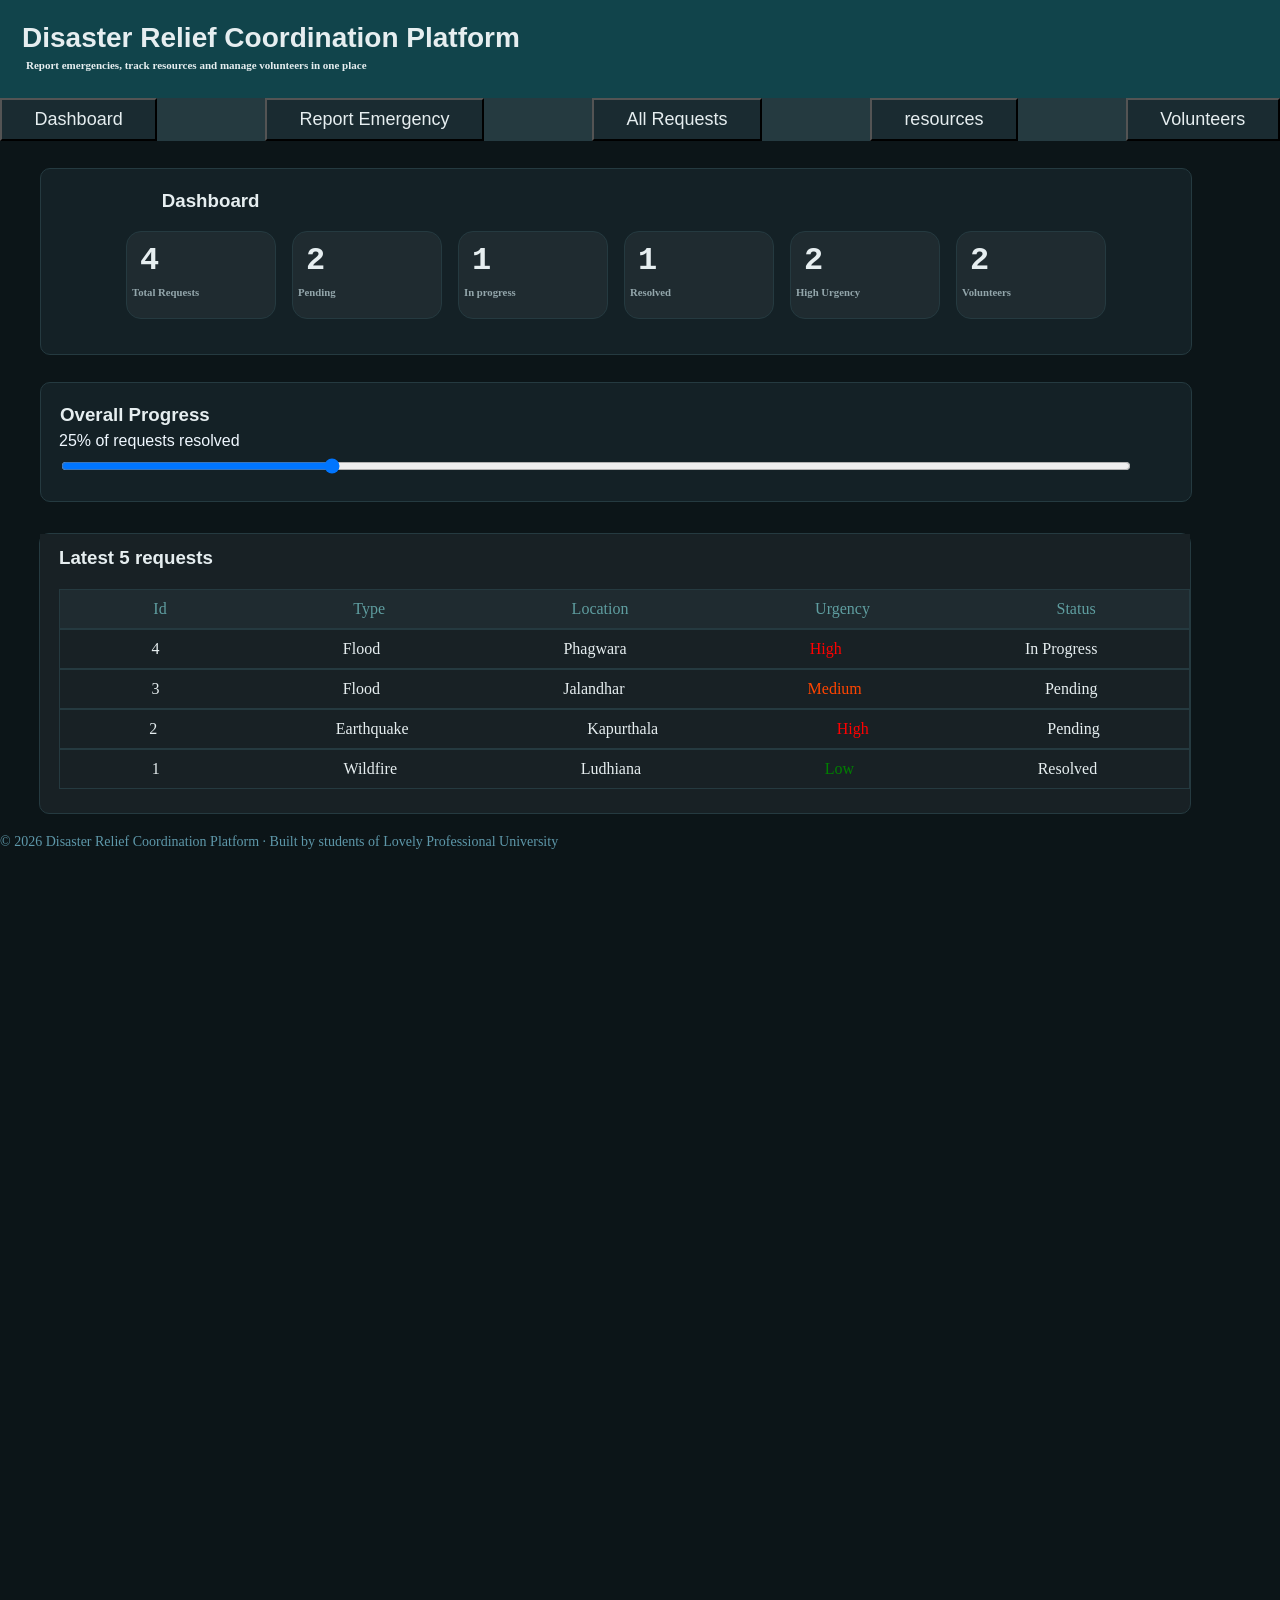
<file: index.html>
<!DOCTYPE html>
<html lang="en">

<head>
    <meta charset="UTF-8">
    <meta name="viewport" content="width=device-width, initial-scale=1.0">
    <title>Disaster Relief Coordination</title>
    <link rel="stylesheet" href="style.css">
</head>

<body>
    <nav class="elem" id="main">
        <div id="heading">
            <h2>Disaster Relief Coordination Platform</h2>
            <h4>Report emergencies, track resources and manage volunteers in one place</h4>
        </div>
    </nav>
    <div id="tabs">
        <div class="t"><a href="index.html"><button id="b" >Dashboard</button></a></div>
        <div class="t"><a href="emergency.html"><button id="b" >Report Emergency</button></a></div>
        <div class="t"><a href="requests.html"><button id="b" >All Requests</button></a></div>
        <div class="t"><a href="resources.html"><button id="b" >resources</div></a></button>
        <div class="t"><a href="volunteers.html"><button id="b" >Volunteers</button></a></div>
    </div>


    <div id="mid">
        <h3>Dashboard</h3>
        <div class="bw">
            <h1>4</h1>
            <h6>Total Requests</h6>
        </div>
        <div class="bw">
            <h1>2</h1>
            <h6>Pending</h6>
        </div>
        <div class="bw">
            <h1>1</h1>
            <h6>In progress</h6>
        </div>
        <div class="bw">
            <h1>1</h1>
            <h6>Resolved</h6>
        </div>
        <div class="bw">
            <h1>2</h1>
            <h6>High Urgency</h6>
        </div>
        <div class="bw">
            <h1>2</h1>
            <h6>Volunteers</h6>
        </div>
    </div>

    <div id="below_mid">
        <h3>Overall Progress</h3>
        <h4>25% of requests resolved</h4>
        <form action="\">
            <input type="range">
        </form>
    </div>

    <div id="end" style="background-color: #182125;border:1px solid #253a40;">
        <div id="end_in" style="background-color: #182125;">
            <h3>Latest 5 requests</h3>
            <div class="ends" style="background-color: #1F2B30;">
                <div class="1" style="color: cadetblue;">Id</div>
                <div class="1" style="color: cadetblue;">Type</div>
                <div class="1" style="color: cadetblue;">Location</div>
                <div class="1" style="color: cadetblue;">Urgency</div>
                <div class="1" style="color: cadetblue;">Status</div>
            </div>
            <div class="ends">
                <div class="1">1</div>
                <div class="1">Wildfire</div>
                <div class="1">Ludhiana</div>
                <div class="1" style="color: green;">Low</div>
                <div class="1">Resolved</div>
                
            </div>
            <div class="ends">
                <div class="1">2</div>
                <div class="1">Eathquake</div>
                <div class="1">Kapurthala</div>
                <div class="1" style="color:red;">High</div>
                <div class="1">Pending</div>
            </div>
            <div class="ends">
                <div class="1">3</div>
                <div class="1">Flood</div>
                <div class="1">Jalandar</div>
                <div class="1" style="color:orangered">Medium</div>
                <div class="1">Pending</div>
                
            </div>
            <div class="ends">
                <div class="1">4</div>
                <div class="1">Flood</div>
                <div class="1">Phagwara</div>
                <div class="1" style="color:red;">High</div>
                <div class="1">In Progress</div>
                
            </div>
        </div>
    </div>

    <footer>&copy; 2026 Disaster Relief Coordination Platform · Built by students of Lovely Professional University
    </footer>
    <script src="script.js"></script>
</body>

</html>
</file>
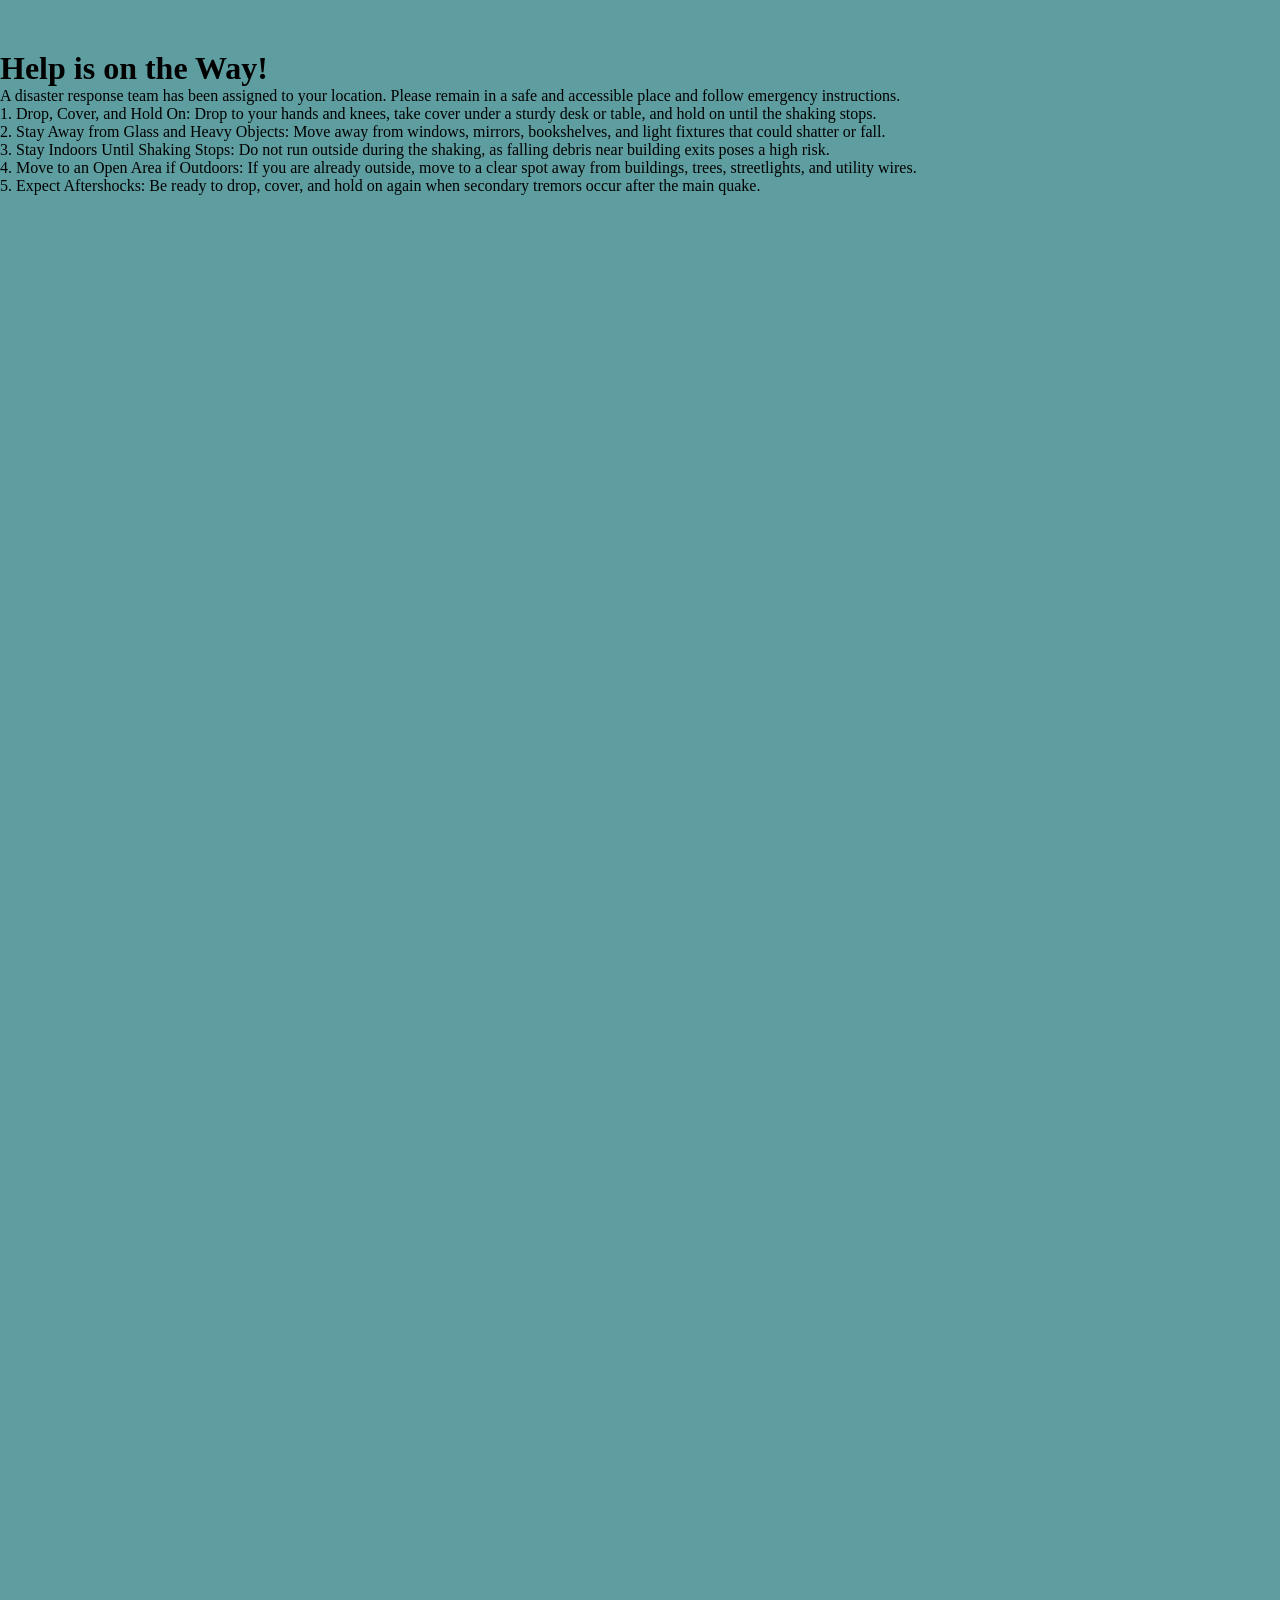
<file: answer.html>
<!DOCTYPE html>
<html lang="en">

<head>
    <meta charset="UTF-8">
    <meta name="viewport" content="width=device-width, initial-scale=1.0">
    <title>Disaster Relief Coordination</title>
    <link rel="stylesheet" href="style.css">
</head>

<body style="background-color: cadetblue;margin-top:50px;">
    <div id="reply" style="background-color: cadetblue;margin: 0;">
        <h1>Help is on the Way!</h1>
        <p>A disaster response team has been assigned to your location. Please remain in a safe and accessible place and
            follow emergency instructions.</p>
        <div>
            <p>1. Drop, Cover, and Hold On: Drop to your hands and knees, take cover under a sturdy desk or table, and
                hold on until the shaking stops.
                <br>2. Stay Away from Glass and Heavy Objects: Move away from windows, mirrors, bookshelves, and light
                fixtures that could shatter or fall.
                <br>3. Stay Indoors Until Shaking Stops: Do not run outside during the shaking, as falling debris near
                building exits poses a high risk.
                <br>4. Move to an Open Area if Outdoors: If you are already outside, move to a clear spot away from
                buildings, trees, streetlights, and utility wires.
                <br>5. Expect Aftershocks: Be ready to drop, cover, and hold on again when secondary tremors occur after
                the main quake.
            </p>
        </div>

    </div>
    <script src="script.js"></script>
</body>

</html>
</file>
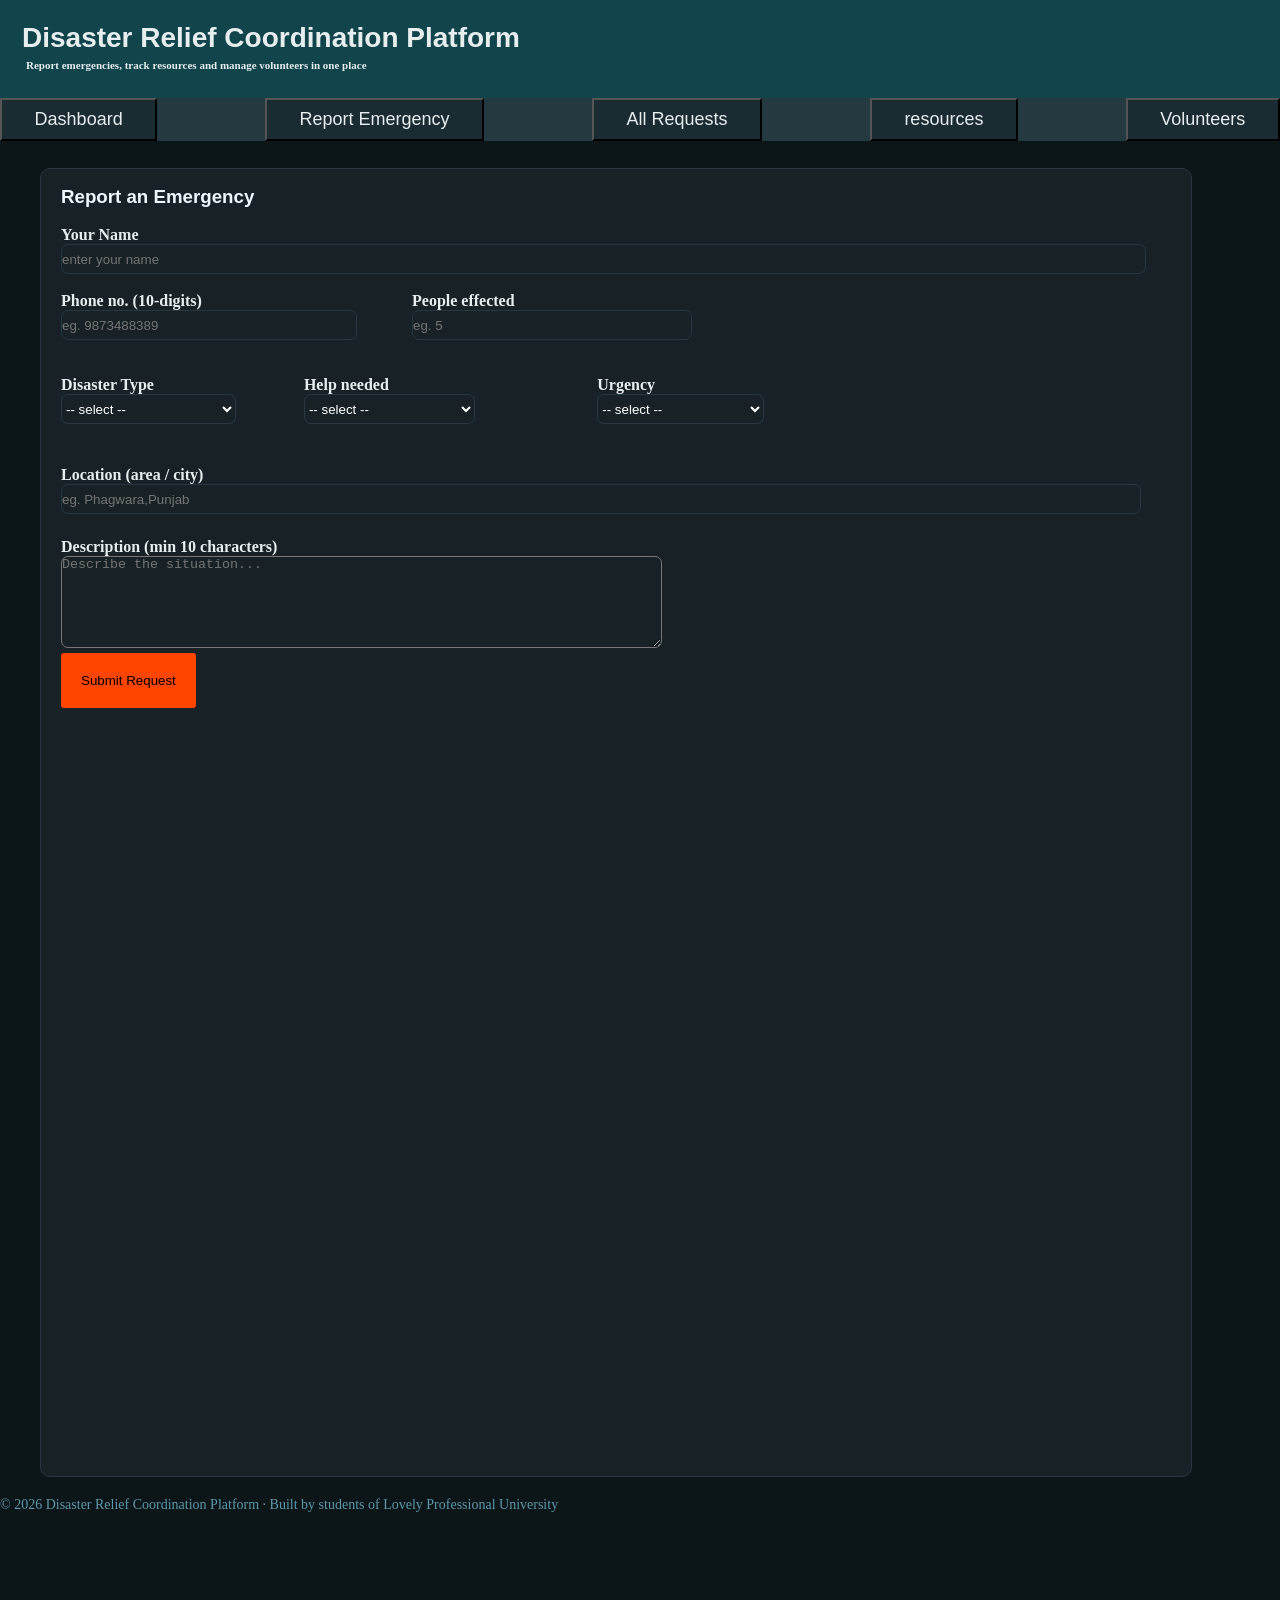
<file: emergency.html>
<!DOCTYPE html>
<html lang="en">

<head>
    <meta charset="UTF-8">
    <meta name="viewport" content="width=device-width, initial-scale=1.0">
    <title>Disaster Relief Coordination</title>
    <link rel="stylesheet" href="style.css">
</head>

<body>
    <nav class="elem" id="main">
        <div id="heading">
            <h2>Disaster Relief Coordination Platform</h2>
            <h4>Report emergencies, track resources and manage volunteers in one place</h4>
        </div>
    </nav>
    <div id="tabs">
        <div class="t"><a href="index.html"><button id="b">Dashboard</button></a></div>
        <div class="t"><a href="emergency.html"><button id="b">Report Emergency</button></a></div>
        <div class="t"><a href="requests.html"><button id="b">All Requests</button></a></div>
        <div class="t"><a href="resources.html"><button id="b">resources</div></a></button>
        <div class="t"><a href="volunteers.html"><button id="b">Volunteers</button></a></div>
    </div>

    <div id="mid2">
        <h3 style="color:aliceblue">Report an Emergency</h3>
        <br>
        <form action="answer.html">
            <div class="elem" id="top" style="padding-left:20px;">
                <label  for="name"><strong>Your Name</strong></label><br>
                <input type="text" style="width: 96%;border: 1px solid #253a40; background-color: #182125; height: 30px; border-radius: 7px;" id="name" placeholder="enter your name">
            </div>
            <br>

            <div id="form-top" class="elem">
                <div class="form-top-in"style="padding-right: 160px">
                    <label for="phone"><strong>Phone no. (10-digits)</strong></label><br>
                    <input  type="number" style="width: 173%;background-color: #182125; border: 1px solid #253a40; height: 30px; border-radius: 7px;" id="phone" placeholder="eg. 9873488389">
                </div>
                <div class="form-top-in" style=" padding-right: 160px; margin-left: 20px;">
                    <label for="effected"><strong>People effected</strong></label><br>
                    <input required type="number" min="1" style="width: 164%;background-color: #182125; border: 1px solid #253a40; height: 30px; border-radius: 7px;" id="effected" placeholder="eg. 5">
                </div>
            </div>
            <br><br>
            <div id="form-mid" class="elem">
                <div class="form-mid-in">
                    <label  for="disaster"><strong>Disaster Type</strong></label> <br>
                    <select name="" id="disaster" style="width: 188%;background-color: #182125; border: 1px solid #253a40; height: 30px; border-radius: 7px;">
                        <option value="">-- select --</option>
                        <option value="">Flood</option>
                        <option value="">Earthquake</option>
                        <option value="">Wildfire</option>
                        <option value="">Pandemic</option>
                        <option value="">other</option>
                    </select>
                </div>
                <div class="form-mid-in" style="margin-left: 150px;">
                    <label  for="help"><strong>Help needed</strong></label> <br>
                    <select name="" id="help" style="width: 190%;background-color: #182125; height: 30px;border: 1px solid #253a40; border-radius: 7px;">
                        <option value="">-- select --</option>
                        <option value="">Food</option>
                        <option value="">Shelter</option>
                        <option value="">Medical aid</option>
                        <option value="">Rescue</option>

                    </select>
                </div>
                <div class="form-mid-in" style=" margin-left: 18%;">
                    <label  for="urgency"><strong>Urgency</strong></label> <br>
                    <select required name="" id="urgency" style="width: 203%;background-color: #182125; height: 30px;border: 1px solid #253a40; border-radius: 7px;">
                        <option value="">-- select --</option>
                        <option value="">High</option>
                        <option value="">Medium</option>
                        <option value="">Low</option>

                    </select>
                </div>
                </div><br>
                
                <div id="form-last" style="margin-left: 20px;margin-top: 24px;">
                    <label for="area"><strong>Location (area / city)</strong> </label> <br>
                <input type="text" style="width:95.6%;background-color: #182125; border: 1px solid #253a40; height:30px;border-radius: 7px;" class="last" id="area" placeholder="eg. Phagwara,Punjab">
                </div>
                <div id="bottom" style="margin-left: 20px;margin-top: 24px;">
                    <label for="description"><strong>Description (min 10 characters)</strong> </label> <br>
                <textarea style="border-radius: 7px; color:white; background-color: #182125;" name="description" placeholder="Describe the situation..." marg rows="6" cols="73" id="description"></textarea>
                </div>

            <button id="f1" style="margin:1px; border:none;margin-left:20px; ; border-radius: 3px; padding: 20px;">Submit Request</button>

        </form>


    </div>
    <footer>&copy; 2026 Disaster Relief Coordination Platform · Built by students of Lovely Professional University
    </footer>

    <script src="script.js"></script>
</body>

</html>
</file>
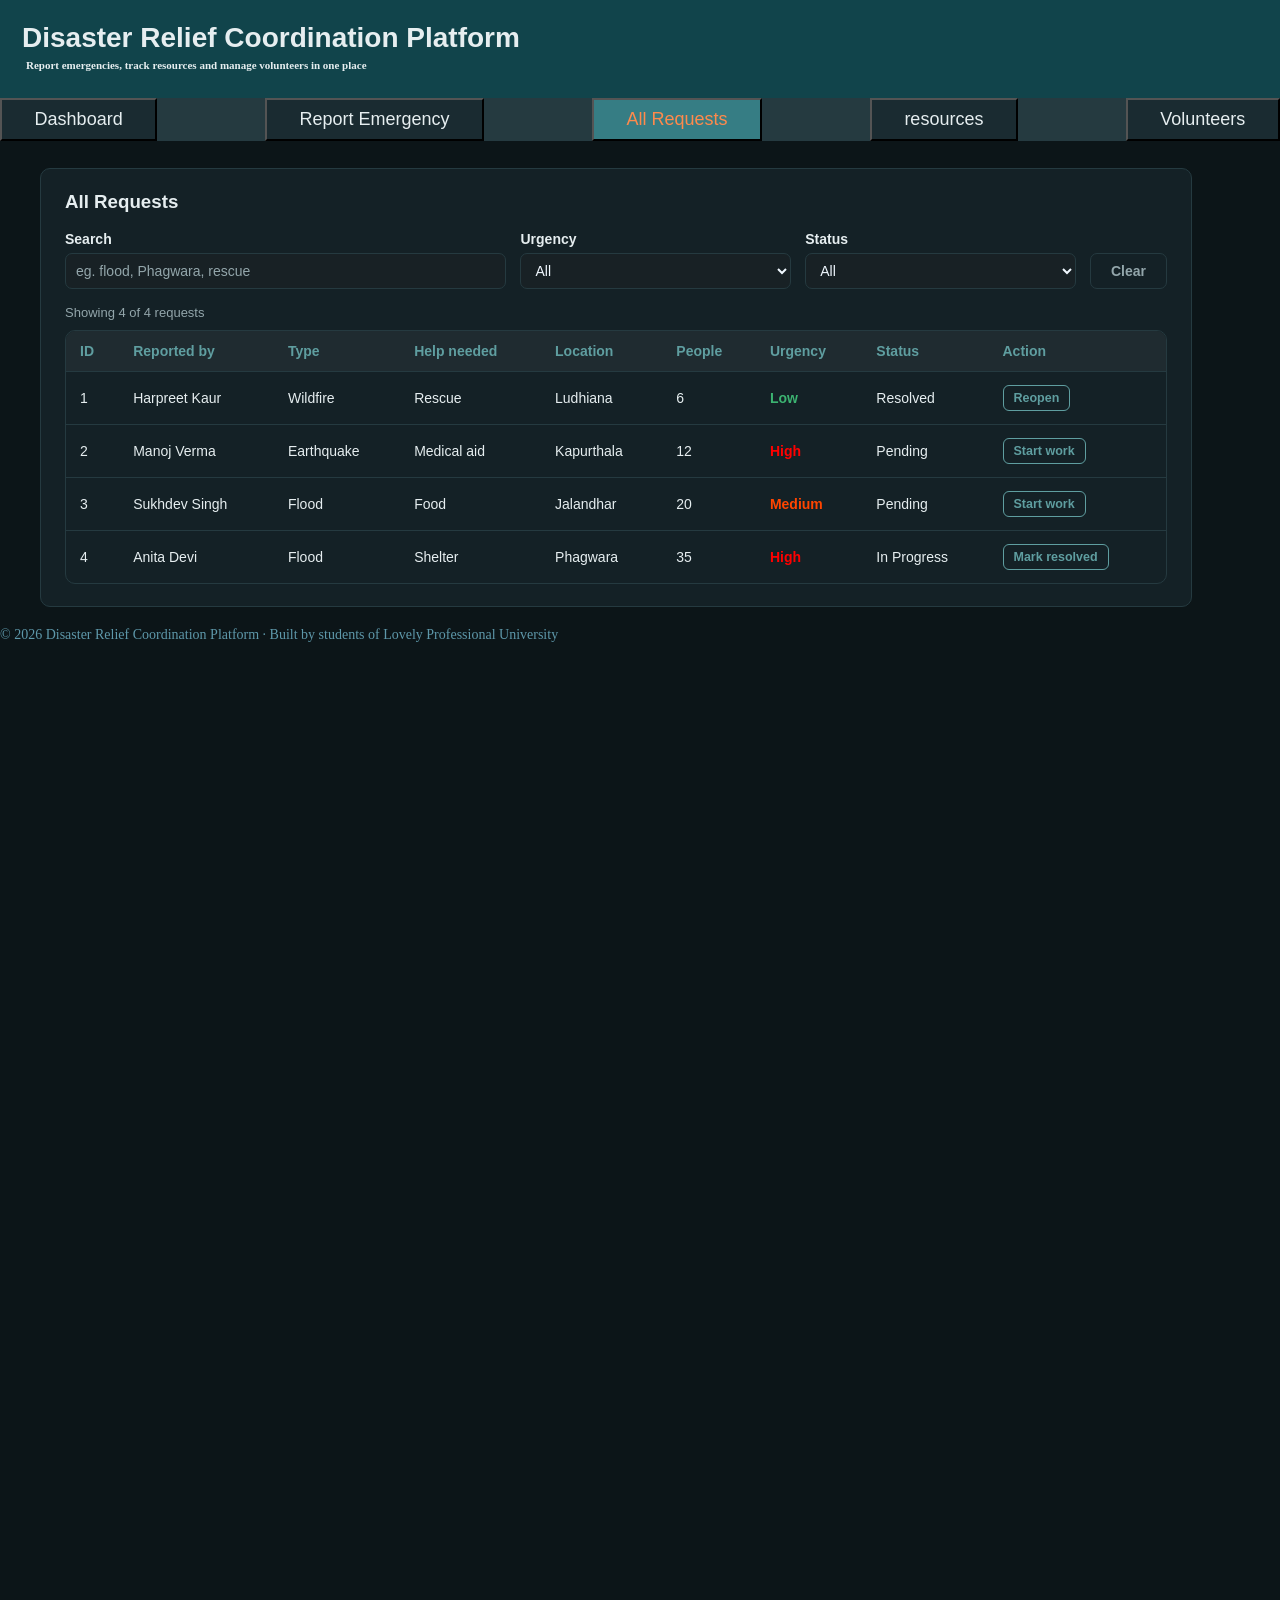
<file: requests.html>
<!DOCTYPE html>
<html lang="en">

<head>
    <meta charset="UTF-8">
    <meta name="viewport" content="width=device-width, initial-scale=1.0">
    <title>Disaster Relief Coordination</title>
    <link rel="stylesheet" href="style.css">
</head>

<body class="ai-page">
    <nav class="elem" id="main">
        <div id="heading">
            <h2>Disaster Relief Coordination Platform</h2>
            <h4>Report emergencies, track resources and manage volunteers in one place</h4>
        </div>
    </nav>
    <div id="tabs">
        <div class="t"><a href="index.html"><button>Dashboard</button></a></div>
        <div class="t"><a href="emergency.html"><button>Report Emergency</button></a></div>
        <div class="t"><a href="requests.html"><button class="ai-active">All Requests</button></a></div>
        <div class="t"><a href="resources.html"><button>resources</button></a></div>
        <div class="t"><a href="volunteers.html"><button>Volunteers</button></a></div>
    </div>

    <div class="ai-box">
        <h3>All Requests</h3>

        <div class="ai-toolbar">
            <div class="ai-field ai-grow">
                <label for="searchBox">Search</label>
                <input type="text" id="searchBox" class="ai-input" placeholder="eg. flood, Phagwara, rescue">
            </div>
            <div class="ai-field">
                <label for="urgencyFilter">Urgency</label>
                <select id="urgencyFilter" class="ai-input">
                    <option value="">All</option>
                    <option value="High">High</option>
                    <option value="Medium">Medium</option>
                    <option value="Low">Low</option>
                </select>
            </div>
            <div class="ai-field">
                <label for="statusFilter">Status</label>
                <select id="statusFilter" class="ai-input">
                    <option value="">All</option>
                    <option value="Pending">Pending</option>
                    <option value="In Progress">In Progress</option>
                    <option value="Resolved">Resolved</option>
                </select>
            </div>
            <button type="button" id="clearBtn" class="ai-btn ai-btn-ghost">Clear</button>
        </div>

        <p class="ai-count" id="countText"></p>

        <div class="ai-table-wrap">
            <table class="ai-table">
                <thead>
                    <tr>
                        <th>ID</th>
                        <th>Reported by</th>
                        <th>Type</th>
                        <th>Help needed</th>
                        <th>Location</th>
                        <th>People</th>
                        <th>Urgency</th>
                        <th>Status</th>
                        <th>Action</th>
                    </tr>
                </thead>
                <tbody id="requestsBody"></tbody>
            </table>
            <p class="ai-empty" id="emptyText">No requests match your search.</p>
        </div>
    </div>

    <footer>&copy; 2026 Disaster Relief Coordination Platform · Built by students of Lovely Professional University
    </footer>

    <script src="script.js"></script>
</body>

</html>
</file>
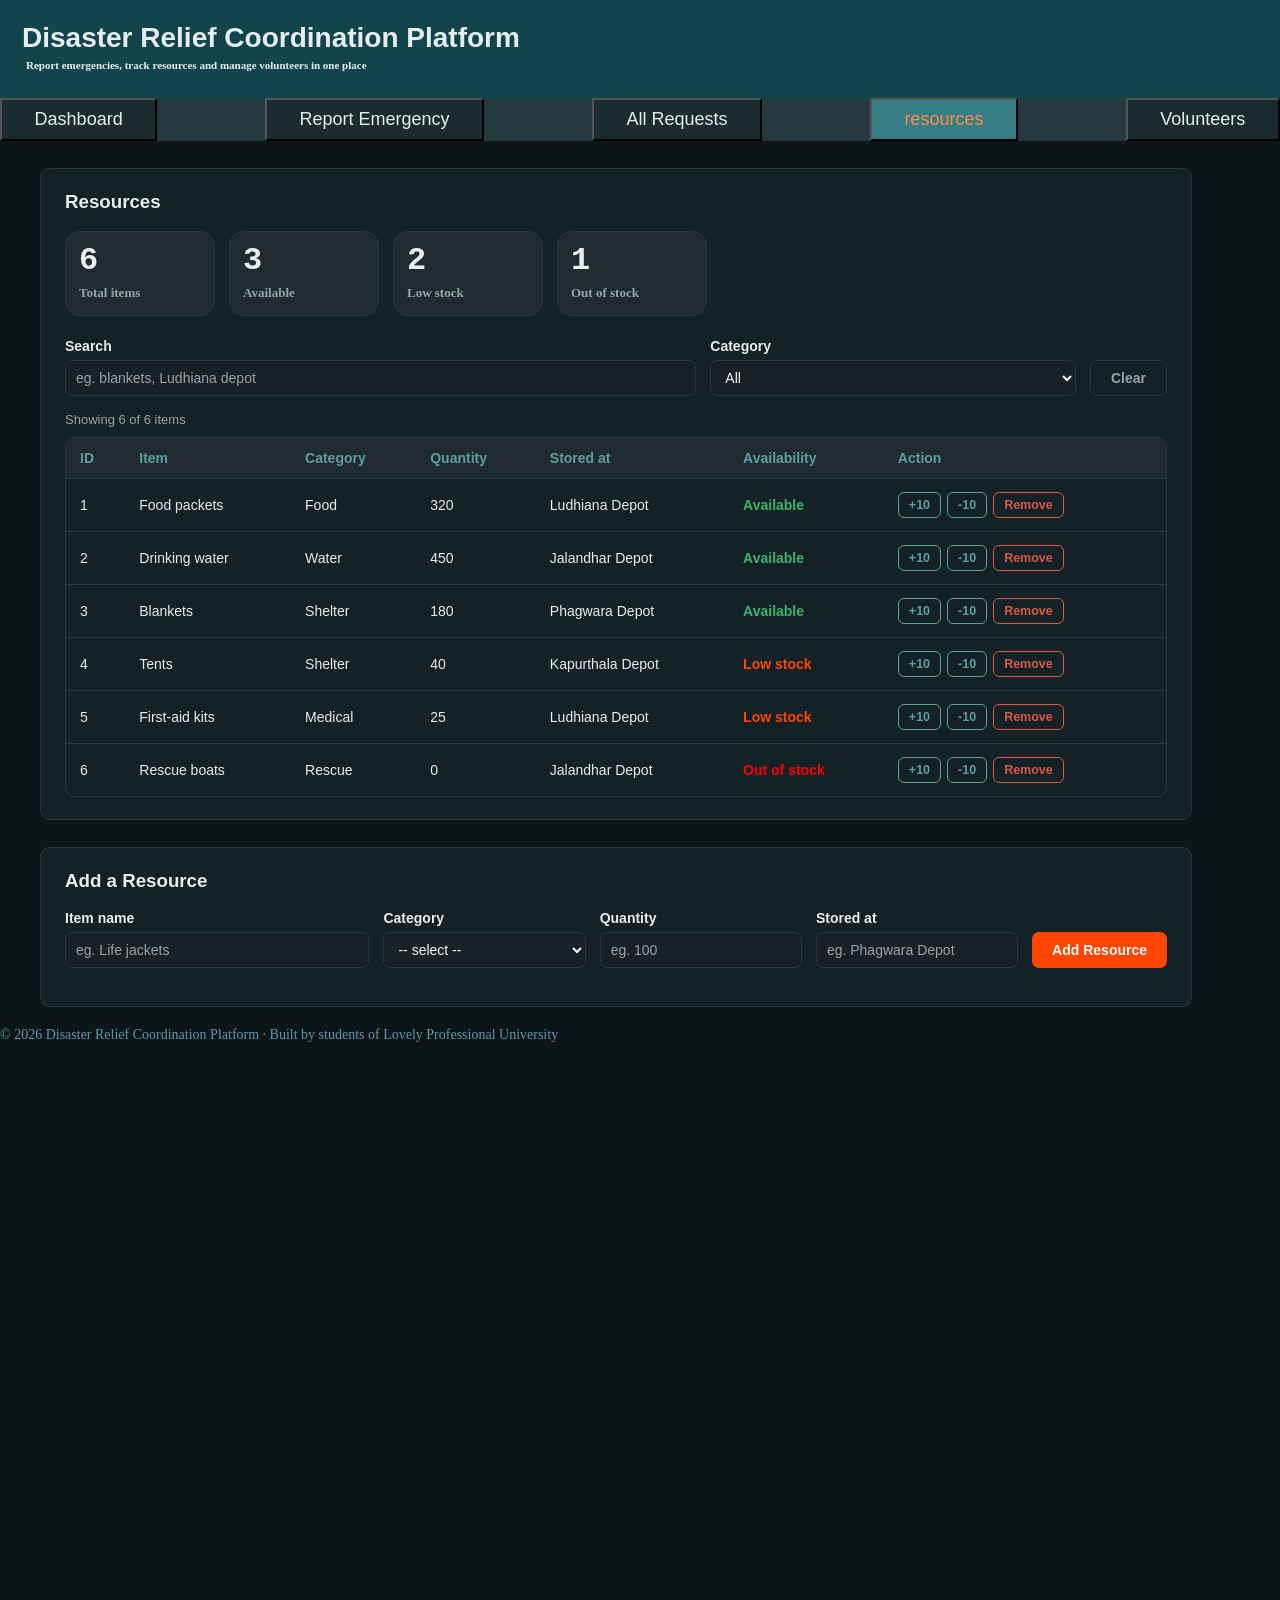
<file: resources.html>
<!DOCTYPE html>
<html lang="en">

<head>
    <meta charset="UTF-8">
    <meta name="viewport" content="width=device-width, initial-scale=1.0">
    <title>Disaster Relief Coordination</title>
    <link rel="stylesheet" href="style.css">
</head>

<body class="ai-page">
    <nav class="elem" id="main">
        <div id="heading">
            <h2>Disaster Relief Coordination Platform</h2>
            <h4>Report emergencies, track resources and manage volunteers in one place</h4>
        </div>
    </nav>
    <div id="tabs">
        <div class="t"><a href="index.html"><button>Dashboard</button></a></div>
        <div class="t"><a href="emergency.html"><button>Report Emergency</button></a></div>
        <div class="t"><a href="requests.html"><button>All Requests</button></a></div>
        <div class="t"><a href="resources.html"><button class="ai-active">resources</button></a></div>
        <div class="t"><a href="volunteers.html"><button>Volunteers</button></a></div>
    </div>

    <div class="ai-box">
        <h3>Resources</h3>

        <div class="ai-stats">
            <div class="ai-stat"><h1 id="statTotal">0</h1><h6>Total items</h6></div>
            <div class="ai-stat"><h1 id="statAvail">0</h1><h6>Available</h6></div>
            <div class="ai-stat"><h1 id="statLow">0</h1><h6>Low stock</h6></div>
            <div class="ai-stat"><h1 id="statOut">0</h1><h6>Out of stock</h6></div>
        </div>

        <div class="ai-toolbar">
            <div class="ai-field ai-grow">
                <label for="resSearch">Search</label>
                <input type="text" id="resSearch" class="ai-input" placeholder="eg. blankets, Ludhiana depot">
            </div>
            <div class="ai-field">
                <label for="resFilter">Category</label>
                <select id="resFilter" class="ai-input">
                    <option value="">All</option>
                    <option value="Food">Food</option>
                    <option value="Water">Water</option>
                    <option value="Shelter">Shelter</option>
                    <option value="Medical">Medical</option>
                    <option value="Rescue">Rescue</option>
                    <option value="Other">Other</option>
                </select>
            </div>
            <button type="button" id="resClear" class="ai-btn ai-btn-ghost">Clear</button>
        </div>

        <p class="ai-count" id="resCount"></p>

        <div class="ai-table-wrap">
            <table class="ai-table">
                <thead>
                    <tr>
                        <th>ID</th>
                        <th>Item</th>
                        <th>Category</th>
                        <th>Quantity</th>
                        <th>Stored at</th>
                        <th>Availability</th>
                        <th>Action</th>
                    </tr>
                </thead>
                <tbody id="resourcesBody"></tbody>
            </table>
            <p class="ai-empty" id="resEmpty">No resources match your search.</p>
        </div>
    </div>

    <div class="ai-box">
        <h3>Add a Resource</h3>
        <p class="ai-msg" id="resMsg"></p>
        <div class="ai-form">
            <div class="ai-field ai-grow">
                <label for="resName">Item name</label>
                <input type="text" id="resName" class="ai-input" placeholder="eg. Life jackets">
            </div>
            <div class="ai-field">
                <label for="resCategory">Category</label>
                <select id="resCategory" class="ai-input">
                    <option value="">-- select --</option>
                    <option value="Food">Food</option>
                    <option value="Water">Water</option>
                    <option value="Shelter">Shelter</option>
                    <option value="Medical">Medical</option>
                    <option value="Rescue">Rescue</option>
                    <option value="Other">Other</option>
                </select>
            </div>
            <div class="ai-field">
                <label for="resQty">Quantity</label>
                <input type="number" id="resQty" class="ai-input" min="0" placeholder="eg. 100">
            </div>
            <div class="ai-field">
                <label for="resLocation">Stored at</label>
                <input type="text" id="resLocation" class="ai-input" placeholder="eg. Phagwara Depot">
            </div>
            <button type="button" id="addResBtn" class="ai-btn">Add Resource</button>
        </div>
    </div>

    <footer>&copy; 2026 Disaster Relief Coordination Platform · Built by students of Lovely Professional University
    </footer>

    <script src="script.js"></script>
</body>

</html>
</file>
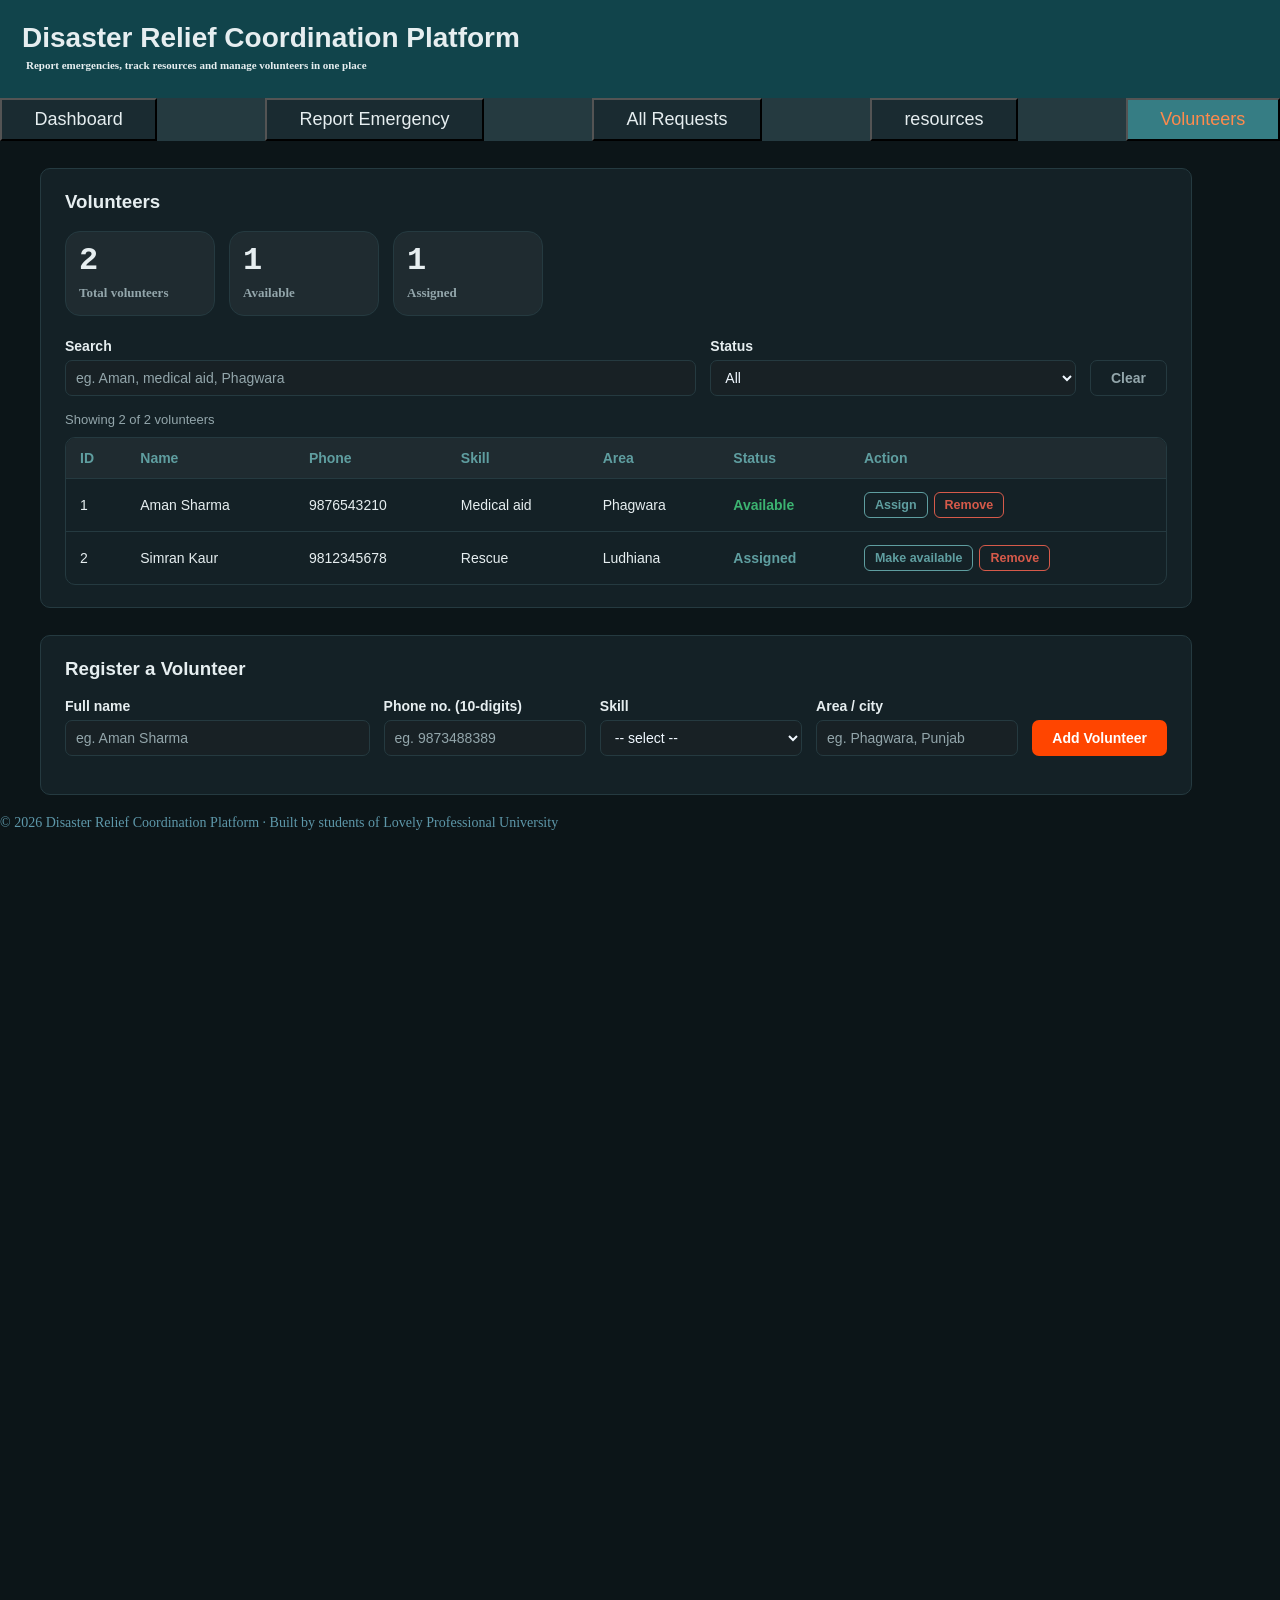
<file: volunteers.html>
<!DOCTYPE html>
<html lang="en">

<head>
    <meta charset="UTF-8">
    <meta name="viewport" content="width=device-width, initial-scale=1.0">
    <title>Disaster Relief Coordination</title>
    <link rel="stylesheet" href="style.css">
</head>

<body class="ai-page">
    <nav class="elem" id="main">
        <div id="heading">
            <h2>Disaster Relief Coordination Platform</h2>
            <h4>Report emergencies, track resources and manage volunteers in one place</h4>
        </div>
    </nav>
    <div id="tabs">
        <div class="t"><a href="index.html"><button>Dashboard</button></a></div>
        <div class="t"><a href="emergency.html"><button>Report Emergency</button></a></div>
        <div class="t"><a href="requests.html"><button>All Requests</button></a></div>
        <div class="t"><a href="resources.html"><button>resources</button></a></div>
        <div class="t"><a href="volunteers.html"><button class="ai-active">Volunteers</button></a></div>
    </div>

    <div class="ai-box">
        <h3>Volunteers</h3>

        <div class="ai-stats">
            <div class="ai-stat"><h1 id="statVolTotal">0</h1><h6>Total volunteers</h6></div>
            <div class="ai-stat"><h1 id="statVolFree">0</h1><h6>Available</h6></div>
            <div class="ai-stat"><h1 id="statVolBusy">0</h1><h6>Assigned</h6></div>
        </div>

        <div class="ai-toolbar">
            <div class="ai-field ai-grow">
                <label for="volSearch">Search</label>
                <input type="text" id="volSearch" class="ai-input" placeholder="eg. Aman, medical aid, Phagwara">
            </div>
            <div class="ai-field">
                <label for="volFilter">Status</label>
                <select id="volFilter" class="ai-input">
                    <option value="">All</option>
                    <option value="Available">Available</option>
                    <option value="Assigned">Assigned</option>
                </select>
            </div>
            <button type="button" id="volClear" class="ai-btn ai-btn-ghost">Clear</button>
        </div>

        <p class="ai-count" id="volCount"></p>

        <div class="ai-table-wrap">
            <table class="ai-table">
                <thead>
                    <tr>
                        <th>ID</th>
                        <th>Name</th>
                        <th>Phone</th>
                        <th>Skill</th>
                        <th>Area</th>
                        <th>Status</th>
                        <th>Action</th>
                    </tr>
                </thead>
                <tbody id="volunteersBody"></tbody>
            </table>
            <p class="ai-empty" id="volEmpty">No volunteers match your search.</p>
        </div>
    </div>

    <div class="ai-box">
        <h3>Register a Volunteer</h3>
        <p class="ai-msg" id="volMsg"></p>
        <div class="ai-form">
            <div class="ai-field ai-grow">
                <label for="volName">Full name</label>
                <input type="text" id="volName" class="ai-input" placeholder="eg. Aman Sharma">
            </div>
            <div class="ai-field">
                <label for="volPhone">Phone no. (10-digits)</label>
                <input type="text" id="volPhone" class="ai-input" maxlength="10" placeholder="eg. 9873488389">
            </div>
            <div class="ai-field">
                <label for="volSkill">Skill</label>
                <select id="volSkill" class="ai-input">
                    <option value="">-- select --</option>
                    <option value="Medical aid">Medical aid</option>
                    <option value="Rescue">Rescue</option>
                    <option value="Food distribution">Food distribution</option>
                    <option value="Shelter">Shelter</option>
                    <option value="Transport">Transport</option>
                    <option value="Other">Other</option>
                </select>
            </div>
            <div class="ai-field">
                <label for="volArea">Area / city</label>
                <input type="text" id="volArea" class="ai-input" placeholder="eg. Phagwara, Punjab">
            </div>
            <button type="button" id="addVolBtn" class="ai-btn">Add Volunteer</button>
        </div>
    </div>

    <footer>&copy; 2026 Disaster Relief Coordination Platform · Built by students of Lovely Professional University
    </footer>

    <script src="script.js"></script>
</body>

</html>
</file>
<file: style.css>
*{
    padding: 0px;
    margin : 0px;
    box-sizing:border-box;
}
html,body{
    width:100%;
    height:140%;
}
body{
    background-color: #0c1518
}

#tabs .t button:hover{
    background-color: #46bcc484;
    color:#ff8a4c;
    cursor:pointer;
}

#tabs , #mid , #below_mid , end,end_in{
    background-color: #142126;
}

nav{
    padding-bottom: 6px;
    padding:22px;
    background-color: #11444b;
}
nav h4{
    font-size: 11px;
    padding-left:4px;
    color:#e6eef0;
    line-height:22px;
    font:italic
}
nav h2{
    color:#e6eef0;
    font-family: 'Franklin Gothic Medium', 'Arial Narrow', Arial, sans-serif;
    font-size:28px;
   line-height:32px;
}
#tabs{
    display:flex;
    justify-content: space-between;
    width:100%;
    background-color:#253a40;
    display:flex;
}



#tabs .t button{
    
    font-size: 18px;
    color: #e6eef0;
    background-color: #1a2b31;
    padding-bottom: 9px;;
    padding-top: 9px;
    padding-left:32.6px ;
    padding-right:32.66px ;
    
}

#mid {
    margin: 20px;
    width:90%;
    margin-left: 40px;
    margin-top:27px;
    position: relative;
    border-radius: 10px;
    height:187px;
    display:flex;
    justify-content:center;
    align-items: center;
    padding: 3px;
    padding-top:30px;
    margin-bottom: 6px;
    border: 1px solid #253a40;
}
strong{
    color:#e6eef0;
}
select{
    color:white;
}
#mid2 {
    margin: 20px;
    width:90%;
    border: 1px solid #253a40;
    margin-left: 40px;
    margin-top:27px;
    padding-top: 17px;
    border-radius: 10px;
    height:74.2%;
    background-color: #182125;
    justify-content:center;
}

#mid2 h3 {
    margin-left: 20px;
    font-family: sans-serif;
}
    
#form-top{
    display: flex;
    padding-left:20px;
}    

#form-top .form-top-in input{
    width: 100%;
}

#form-mid {
    display: flex;
    padding-left:20px;
}
    


#mid .bw{
    
    size: 10px;
    border:1px solid #253a40;
    width:150px;
    margin:8px;
    height:58%;
    border-radius: 15px;
    background-color: #1F2B30;
    
    
}

#mid .bw:hover{
    border:2px solid rgb(201, 222, 230);
}

#mid h3{
    position:absolute;
    bottom: 77%;
    right: 81%;
    color:#e6eef0;
    font-family:sans-serif
}
input{
    color:aliceblue
}

#mid .bw h6{
    margin-top:12px;
    margin-left:5px;
    font-family: cursive;
    color:#93a6ab;
    line-height: 2px;
}
#mid .bw h1{
    margin-left:13px;
    margin-top:10px;
    color: #e6eef0;
    font-family:'Courier New', Courier, monospace;
}

#below_mid{
    width:90%;
    height:120px;
    margin-left:40px;
    margin-top:27px;
    padding:8px 0px;
    border-radius: 10px;
    border:1px solid #253a40;
}

#below_mid h3{
    padding-left:19px;
    padding-top:13px;
    font-family:sans-serif;
    color:#e6eef0;
    
}

#below_mid h4{
    font:small-caption;
    size:5px;
    font-weight:500;
    line-height: 30px;
    margin-left:18px;
    color:aliceblue
}

#end #end_in .ends:hover{
    background-color: #1F2B30;
    color: #119cbe;
    cursor:pointer;
}

#below_mid form input{
    width:93%;
    line-height: 20px;
    height:20px;
    margin-left: 20px;
}

#end{
    margin-top:31px;
    width:90%;
    height:281px;
    margin-left: 39px;
    border-radius: 10px;
    border:#253a40;
}


#end #end_in .ends{
    display:flex;
    justify-content: space-around;
    height:130px;
}

#end #end_in{
    padding-top:13px;
    padding-left:19px;
    width:100%;
    color:#e6eef0;
    font-family:sans-serif;
}

#end #end_in .ends {
    justify-items: center;
    border:1px solid #253a40;
    height:40px;
    align-items: center;
    font-family: serif;
}   
#end #end_in h3{
    margin-bottom:20px;
}
form button{
    background-color: orangered;
}
form button:hover{

    cursor: pointer;
}
footer{
    font-family: fantasy;
    font-size: 14px;
    justify-self: center;
    color:#5E98AA;
    margin-top:20px;
}


/* ==========================================================================
   ===== CODE ADDED BY AI  (everything above this line is YOUR code) =====
   ===== Styles for: requests.html, resources.html, volunteers.html    =====
   ===== All rules are scoped to body.ai-page / .ai-* so your own      =====
   ===== pages (index.html, emergency.html, answer.html) do not change =====
   ========================================================================== */

/* ---------- page boxes (same look as your #mid / #below_mid boxes) ---------- */
body.ai-page .ai-box {
    width: 90%;
    margin: 27px 0 0 40px;
    padding: 22px 24px;
    background-color: #142126;
    border: 1px solid #253a40;
    border-radius: 10px;
}
body.ai-page .ai-box h3 {
    margin-bottom: 18px;
    color: #e6eef0;
    font-family: sans-serif;
}

/* ---------- current tab highlight (uses your hover colours) ---------- */
body.ai-page #tabs .t button.ai-active {
    background-color: #46bcc484;
    color: #ff8a4c;
}

/* ---------- small stat cards (same look as your .bw cards) ---------- */
.ai-stats {
    display: flex;
    flex-wrap: wrap;
    gap: 14px;
    margin-bottom: 22px;
}
.ai-stat {
    width: 150px;
    padding: 10px 6px 14px 13px;
    border: 1px solid #253a40;
    border-radius: 15px;
    background-color: #1F2B30;
}
.ai-stat:hover {
    border-color: rgb(201, 222, 230);
}
.ai-stat h1 {
    color: #e6eef0;
    font-family: 'Courier New', Courier, monospace;
}
.ai-stat h6 {
    margin-top: 6px;
    color: #93a6ab;
    font-family: cursive;
    font-size: 13px;
}

/* ---------- toolbars and forms ---------- */
.ai-toolbar,
.ai-form {
    display: flex;
    flex-wrap: wrap;
    gap: 14px;
    align-items: flex-end;
    margin-bottom: 16px;
}
.ai-field {
    flex: 1 1 170px;
    min-width: 0;
}
.ai-grow {
    flex: 2 1 240px;
}
.ai-field label {
    display: block;
    margin-bottom: 6px;
    color: #e6eef0;
    font-family: sans-serif;
    font-size: 14px;
    font-weight: bold;
}
.ai-input {
    width: 100%;
    height: 36px;
    padding: 0 10px;
    background-color: #182125;
    border: 1px solid #253a40;
    border-radius: 7px;
    color: aliceblue;
    font-family: sans-serif;
    font-size: 14px;
}
.ai-input::placeholder {
    color: #93a6ab;
}
.ai-input:focus {
    outline: none;
    border-color: cadetblue;
}
.ai-input option {
    background-color: #182125;
    color: aliceblue;
}

/* ---------- buttons ---------- */
.ai-btn {
    height: 36px;
    padding: 0 20px;
    border: none;
    border-radius: 7px;
    background-color: orangered;
    color: #fff;
    font-family: sans-serif;
    font-size: 14px;
    font-weight: bold;
    cursor: pointer;
}
.ai-btn:hover {
    filter: brightness(1.12);
}
.ai-btn-ghost {
    background-color: transparent;
    border: 1px solid #253a40;
    color: #93a6ab;
}
.ai-btn-ghost:hover {
    border-color: cadetblue;
    color: #e6eef0;
    filter: none;
}
.ai-btn-small {
    margin: 2px 6px 2px 0;
    padding: 5px 10px;
    background-color: transparent;
    border: 1px solid cadetblue;
    border-radius: 6px;
    color: cadetblue;
    font-family: sans-serif;
    font-size: 12.5px;
    font-weight: 600;
    cursor: pointer;
}
.ai-btn-small:hover {
    background-color: cadetblue;
    color: #0c1518;
}
.ai-btn-danger {
    border-color: #d65a4a;
    color: #d65a4a;
}
.ai-btn-danger:hover {
    background-color: #d65a4a;
    color: #0c1518;
}

/* ---------- messages, counts, empty state ---------- */
.ai-count {
    margin-bottom: 10px;
    color: #93a6ab;
    font-family: sans-serif;
    font-size: 13px;
}
.ai-empty {
    display: none;
    padding: 18px;
    text-align: center;
    color: #93a6ab;
    font-family: sans-serif;
}
.ai-msg {
    display: none;
    margin-bottom: 14px;
    padding: 10px 14px;
    border-radius: 7px;
    font-family: sans-serif;
    font-size: 14px;
}
.ai-msg.ok {
    display: block;
    color: #7fd69b;
    background-color: #15301f;
    border: 1px solid #2a9a55;
}
.ai-msg.bad {
    display: block;
    color: #ff9d94;
    background-color: #3d1b19;
    border: 1px solid #d6382b;
}

/* ---------- tables (same colours as your "Latest 5 requests" list) ---------- */
.ai-table-wrap {
    overflow-x: auto;
    border: 1px solid #253a40;
    border-radius: 10px;
}
.ai-table {
    width: 100%;
    min-width: 720px;
    border-collapse: collapse;
    color: #e6eef0;
    font-family: sans-serif;
    font-size: 14px;
}
.ai-table th {
    padding: 12px 14px;
    background-color: #1F2B30;
    border-bottom: 1px solid #253a40;
    color: cadetblue;
    font-weight: 600;
    text-align: left;
    white-space: nowrap;
}
.ai-table td {
    padding: 11px 14px;
    border-bottom: 1px solid #253a40;
    vertical-align: middle;
}
.ai-table tbody tr:last-child td {
    border-bottom: none;
}
.ai-table tbody tr:hover {
    background-color: #1F2B30;
    color: #119cbe;
}
.ai-table td.urg-high   { color: red;        font-weight: bold; }
.ai-table td.urg-medium { color: orangered;  font-weight: bold; }
.ai-table td.urg-low    { color: #3cb371;    font-weight: bold; }
.ai-table td.vol-busy   { color: cadetblue;  font-weight: bold; }
.ai-table td.ai-actions { white-space: nowrap; }

/* ---------- small screens ---------- */
@media (max-width: 700px) {
    body.ai-page .ai-box {
        width: auto;
        margin: 18px 12px 0 12px;
        padding: 18px 14px;
    }
    body.ai-page #tabs {
        overflow-x: auto;
    }
    body.ai-page #tabs .t button {
        padding-left: 14px;
        padding-right: 14px;
        font-size: 15px;
        white-space: nowrap;
    }
    .ai-stat {
        width: calc(50% - 7px);
    }
}


/* ==========================================================================
   ===== CODE ADDED BY AI (round 2)  -  everything above is unchanged =====
   ===== Styles for: floating message, red field border, answer link,  =====
   =====            and the dashboard "Latest requests" box height     =====
   ========================================================================== */

/* floating message used by the Report Emergency form (does not move the layout) */
.ai-toast {
    position: fixed;
    top: 16px;
    left: 50%;
    transform: translateX(-50%);
    z-index: 999;
    max-width: 90%;
    box-shadow: 0 4px 14px rgba(0, 0, 0, 0.45);
}

/* red border on the field that needs fixing */
.ai-invalid {
    border-color: #d6382b !important;
}

/* "Back to Dashboard" link on answer.html */
#reply .ai-back {
    display: inline-block;
    margin-top: 18px;
    color: #0c1518;
    font-family: sans-serif;
    font-weight: bold;
}

/* "Latest 5 requests" box grows if it ever holds 5 rows (it used to hold 4) */
#end {
    height: auto;
    min-height: 281px;
    padding-bottom: 10px;
}


/* ==========================================================================
   ===== CODE ADDED BY AI (round 3)  -  MOBILE / TABLET RESPONSIVENESS =====
   ===== Everything above is unchanged. These rules only switch on when =====
   ===== the screen is narrow, so the desktop layout stays exactly as   =====
   ===== it is now. "!important" is used only where your own pages set  =====
   ===== widths/margins inline (style="...") that CSS cannot beat.      =====
   ========================================================================== */


/* ---------------------------------------------------------------
   TABLET AND SMALLER  (900px and below)
   --------------------------------------------------------------- */
@media (max-width: 900px) {

    html, body {
        height: auto;
        min-height: 100%;
    }

    /* ----- top bar and tabs (all pages) ----- */
    nav {
        padding: 16px;
    }
    nav h2 {
        font-size: 22px;
        line-height: 28px;
    }
    nav h4 {
        line-height: 16px;
    }
    #tabs {
        justify-content: flex-start;
        overflow-x: auto;
        -webkit-overflow-scrolling: touch;
    }
    #tabs .t {
        flex: 0 0 auto;
    }
    #tabs .t button {
        padding: 10px 18px;
        font-size: 15px;
        white-space: nowrap;
    }

    /* ----- dashboard: number cards wrap into rows ----- */
    #mid {
        width: auto;
        height: auto;
        margin: 16px 12px 0 12px;
        padding: 16px 8px 10px 8px;
        flex-wrap: wrap;
        justify-content: center;
        align-content: flex-start;
    }
    #mid h3 {
        position: static;
        width: 100%;
        margin: 0 0 6px 8px;
    }
    #mid .bw {
        width: calc(33.33% - 16px);
        min-width: 100px;
        height: auto;
        min-height: 96px;
        padding-bottom: 12px;
    }
    #mid .bw h6 {
        line-height: 1.3;
        margin-bottom: 4px;
    }

    /* ----- dashboard: progress and latest requests ----- */
    #below_mid {
        width: auto;
        height: auto;
        margin: 16px 12px 0 12px;
        padding-bottom: 16px;
    }
    #below_mid form input {
        width: calc(100% - 40px);
    }
    #end {
        width: auto;
        margin: 16px 12px 0 12px;
        overflow-x: auto;
    }
    #end #end_in {
        min-width: 460px;       /* keeps the 5 columns readable; the box scrolls sideways */
        padding-right: 19px;
    }

    /* ----- report emergency form ----- */
    #mid2 {
        width: auto;
        height: auto;
        margin: 16px 12px 0 12px;
        padding: 17px 16px 20px 16px;
    }
    #mid2 h3 {
        margin-left: 0;
    }
    footer {
        text-align: center;
        padding: 0 12px 18px 12px;
    }
}


/* ---------------------------------------------------------------
   PHONES  (600px and below)
   --------------------------------------------------------------- */
@media (max-width: 600px) {

    /* ----- dashboard cards: 2 per row ----- */
    #mid .bw {
        width: calc(50% - 16px);
    }

    /* ----- dashboard: "Latest 5 requests" fits the phone screen without sideways scrolling ----- */
    #end #end_in {
        min-width: 0;
        padding-left: 10px;
        padding-right: 10px;
    }
    #end #end_in .ends div {
        flex: 1;
        padding: 0 2px;
        text-align: center;
        font-size: 12px;
    }

    /* ----- report emergency form: every field on its own full-width line ----- */
    #mid2 br {
        display: none;
    }
    #mid2 form {
        display: flex;
        flex-direction: column;
        gap: 20px;
    }
    #mid2 #top,
    #mid2 #form-top,
    #mid2 #form-mid,
    #mid2 #form-last,
    #mid2 #bottom {
        padding-left: 0 !important;
        margin: 0 !important;
    }
    #mid2 #form-top,
    #mid2 #form-mid {
        flex-direction: column;
        gap: 20px;
    }
    #mid2 .form-top-in,
    #mid2 .form-mid-in {
        width: 100%;
        padding-right: 0 !important;
        margin-left: 0 !important;
    }
    #mid2 label {
        display: inline-block;
        margin-bottom: 6px;
    }
    #mid2 input,
    #mid2 select,
    #mid2 textarea {
        width: 100% !important;
        height: 40px !important;
        font-size: 16px;            /* stops the phone from zooming in when a field is tapped */
    }
    #mid2 textarea {
        height: auto !important;
        min-height: 130px;
        padding: 8px;
        resize: vertical;
        color: aliceblue;
        border: 1px solid #253a40;
    }
    #mid2 #f1 {
        width: 100%;
        margin: 4px 0 0 0 !important;
        padding: 14px !important;
        font-size: 16px;
    }

    /* ----- floating message ----- */
    .ai-toast {
        width: calc(100% - 24px);
        text-align: center;
    }

    /* ----- answer.html ("Help is on the Way!") ----- */
    #reply {
        padding: 0 16px 28px 16px;
    }
    #reply h1 {
        font-size: 26px;
        margin-bottom: 8px;
    }
    #reply p {
        line-height: 1.6;
    }

    /* ----- requests / resources / volunteers pages ----- */
    .ai-field,
    .ai-grow {
        flex: 1 1 100%;
    }
    .ai-toolbar .ai-btn,
    .ai-form .ai-btn {
        width: 100%;
    }
    .ai-input {
        height: 40px;
        font-size: 16px;
    }
    .ai-stat {
        width: calc(50% - 7px);
    }
}
</file>
